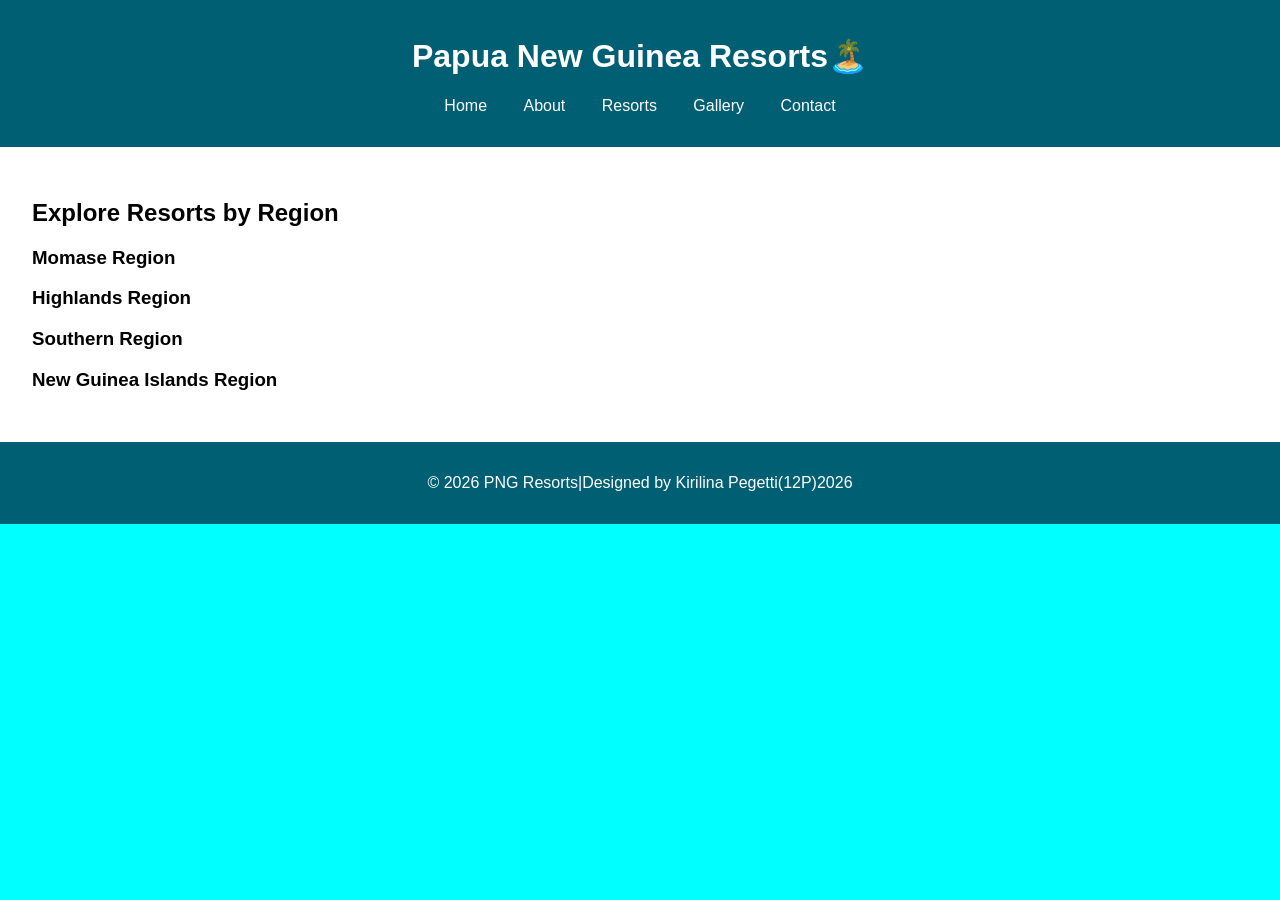
<file: index.html>
<!DOCTYPE html>
<html lang="en">
<head>
    <meta charset="UTF-8">
    <meta name="viewport" content="width=device-width, initial-scale=1.0">
    <title>Resorts List</title>
    <link rel="stylesheet" href="css/style.css">
</head>

<body>
    <header>
        <h1>Papua New Guinea Resorts🏝️</h1>
        <nav>
            <ul>
                <li><a href="index.html">Home</a></li>
                <li><a href="about.html">About</a></li>
                <li><a href="resorts.html">Resorts</a></li>
                <li><a href="gallery.html">Gallery</a></li>
                <li><a href="contact.html">Contact</a></li>
            </ul>
        </nav>
    </header>

    <main>
        <section class="resort-list">
            <h2>Explore Resorts by Region</h2>
            <h3>Momase Region</h3>
            <h3>Highlands Region</h3>
            <h3>Southern Region</h3>
           <h3>New Guinea Islands Region</h3>
           
        </section>
    </main>
    <footer>
        <p>&copy; 2026 PNG Resorts|Designed by Kirilina Pegetti(12P)2026</p>
    </footer>
</body>
</html>
</file>
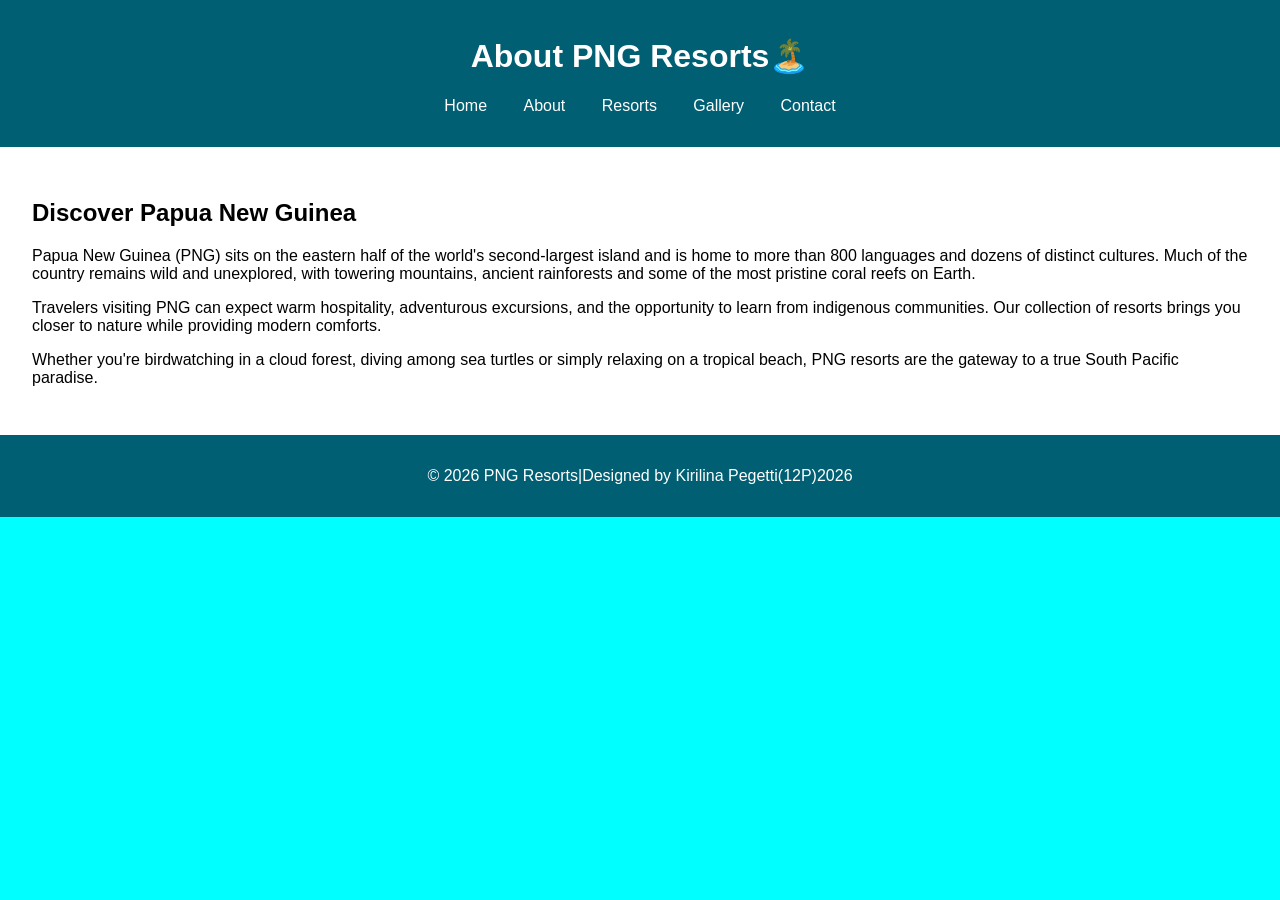
<file: about.html>
<!DOCTYPE html>
<html lang="en">
<head>
    <meta charset="UTF-8">
    <meta name="viewport" content="width=device-width, initial-scale=1.0">
    <title>About Papua New Guinea</title>
    <link rel="stylesheet" href="css/style.css">
</head>
<body>
    <header>
        <h1>About PNG Resorts🏝️</h1>
        <nav>
            <ul>
                <li><a href="index.html">Home</a></li>
                <li><a href="about.html">About</a></li>
                <li><a href="resorts.html">Resorts</a></li>
                <li><a href="gallery.html">Gallery</a></li>
                <li><a href="contact.html">Contact</a></li>
            </ul>
        </nav>
    </header>
    <main>
        <section class="about">
            <h2>Discover Papua New Guinea</h2>
            <p>Papua New Guinea (PNG) sits on the eastern half of the world's second‑largest island and is home to more than 800 languages and dozens of distinct cultures. Much of the country remains wild and unexplored, with towering mountains, ancient rainforests and some of the most pristine coral reefs on Earth.</p>
            <p>Travelers visiting PNG can expect warm hospitality, adventurous excursions, and the opportunity to learn from indigenous communities. Our collection of resorts brings you closer to nature while providing modern comforts.</p>
            <p>Whether you're birdwatching in a cloud forest, diving among sea turtles or simply relaxing on a tropical beach, PNG resorts are the gateway to a true South Pacific paradise.</p>
        </section>
    </main>
    <footer>
        <p>&copy; 2026 PNG Resorts|Designed by Kirilina Pegetti(12P)2026</p>
    </footer>
    <script src="js/script.js"></script>
</body>
</html>
</file>
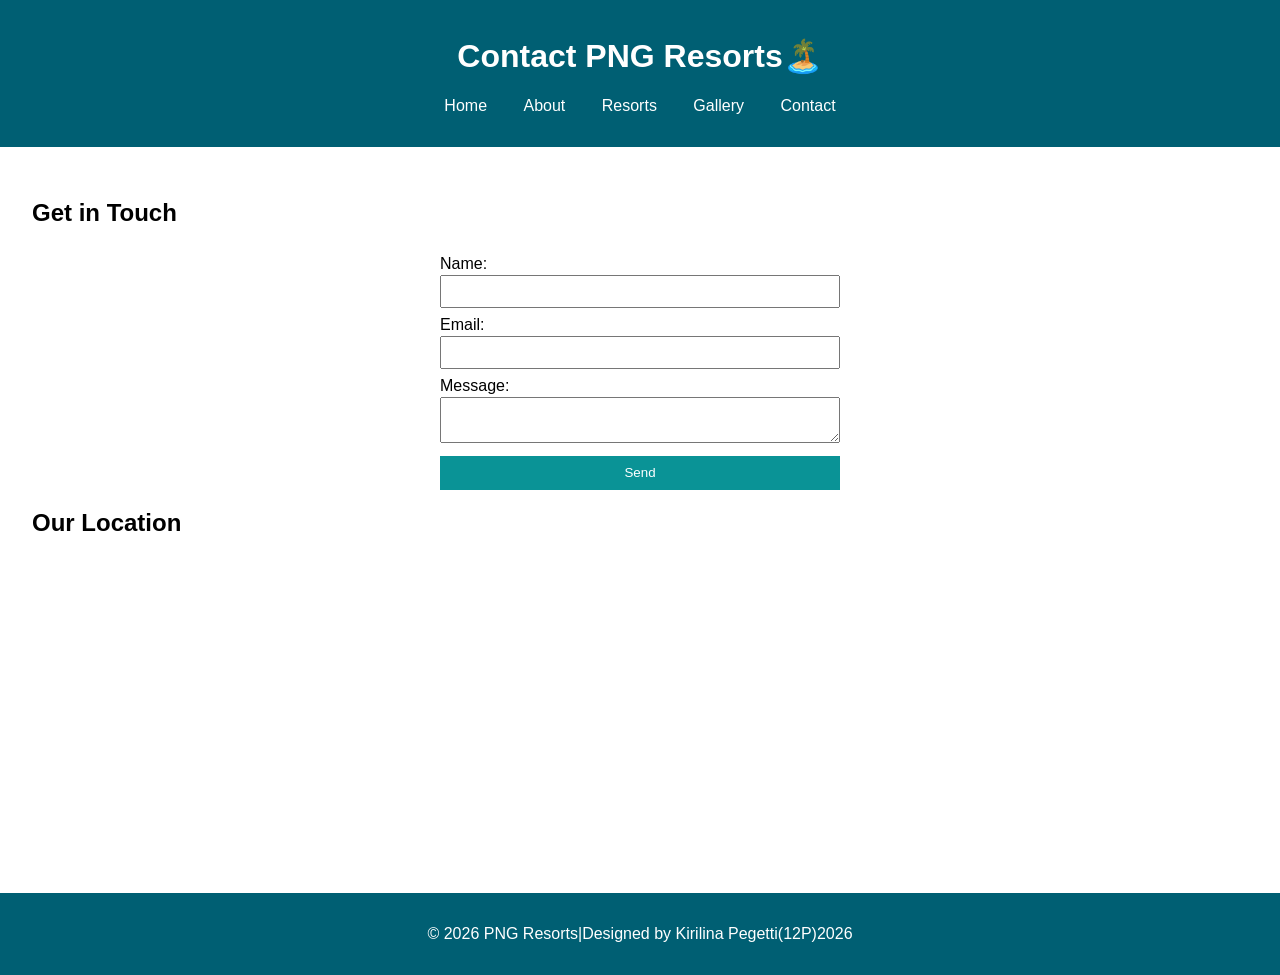
<file: contact.html>
<!DOCTYPE html>
<html lang="en">
<head>
    <meta charset="UTF-8">
    <meta name="viewport" content="width=device-width, initial-scale=1.0">
    <title>Contact Us</title>
    <link rel="stylesheet" href="css/style.css">
</head>
<body>
    <header>
        <h1>Contact PNG Resorts🏝️</h1>
        <nav>
            <ul>
                <li><a href="index.html">Home</a></li>
                <li><a href="about.html">About</a></li>
                <li><a href="resorts.html">Resorts</a></li>
                <li><a href="gallery.html">Gallery</a></li>
                <li><a href="contact.html">Contact</a></li>
            </ul>
        </nav>
    </header>
    <main>
        <section class="contact-form">
            <h2>Get in Touch</h2>
            <form>
                <label for="name">Name:</label>
                <input type="text" id="name" name="name" required>
                <label for="email">Email:</label>
                <input type="email" id="email" name="email" required>
                <label for="message">Message:</label>
                <textarea id="message" name="message"></textarea>
                <button type="submit">Send</button>
            </form>
        </section>
        <section class="contact-info">
            <h2>Our Location</h2>
            <!-- You can replace the src below with your Google Maps embed URL -->
            <iframe src="https://via.placeholder.com/600x300?text=Map+Placeholder" width="100%" height="300" frameborder="0" style="border:0;" allowfullscreen="" loading="lazy"></iframe>
        </section>
    </main>
    <footer>
        <p>&copy; 2026 PNG Resorts|Designed by Kirilina Pegetti(12P)2026</p>
    </footer>
</body>
</html>
</file>
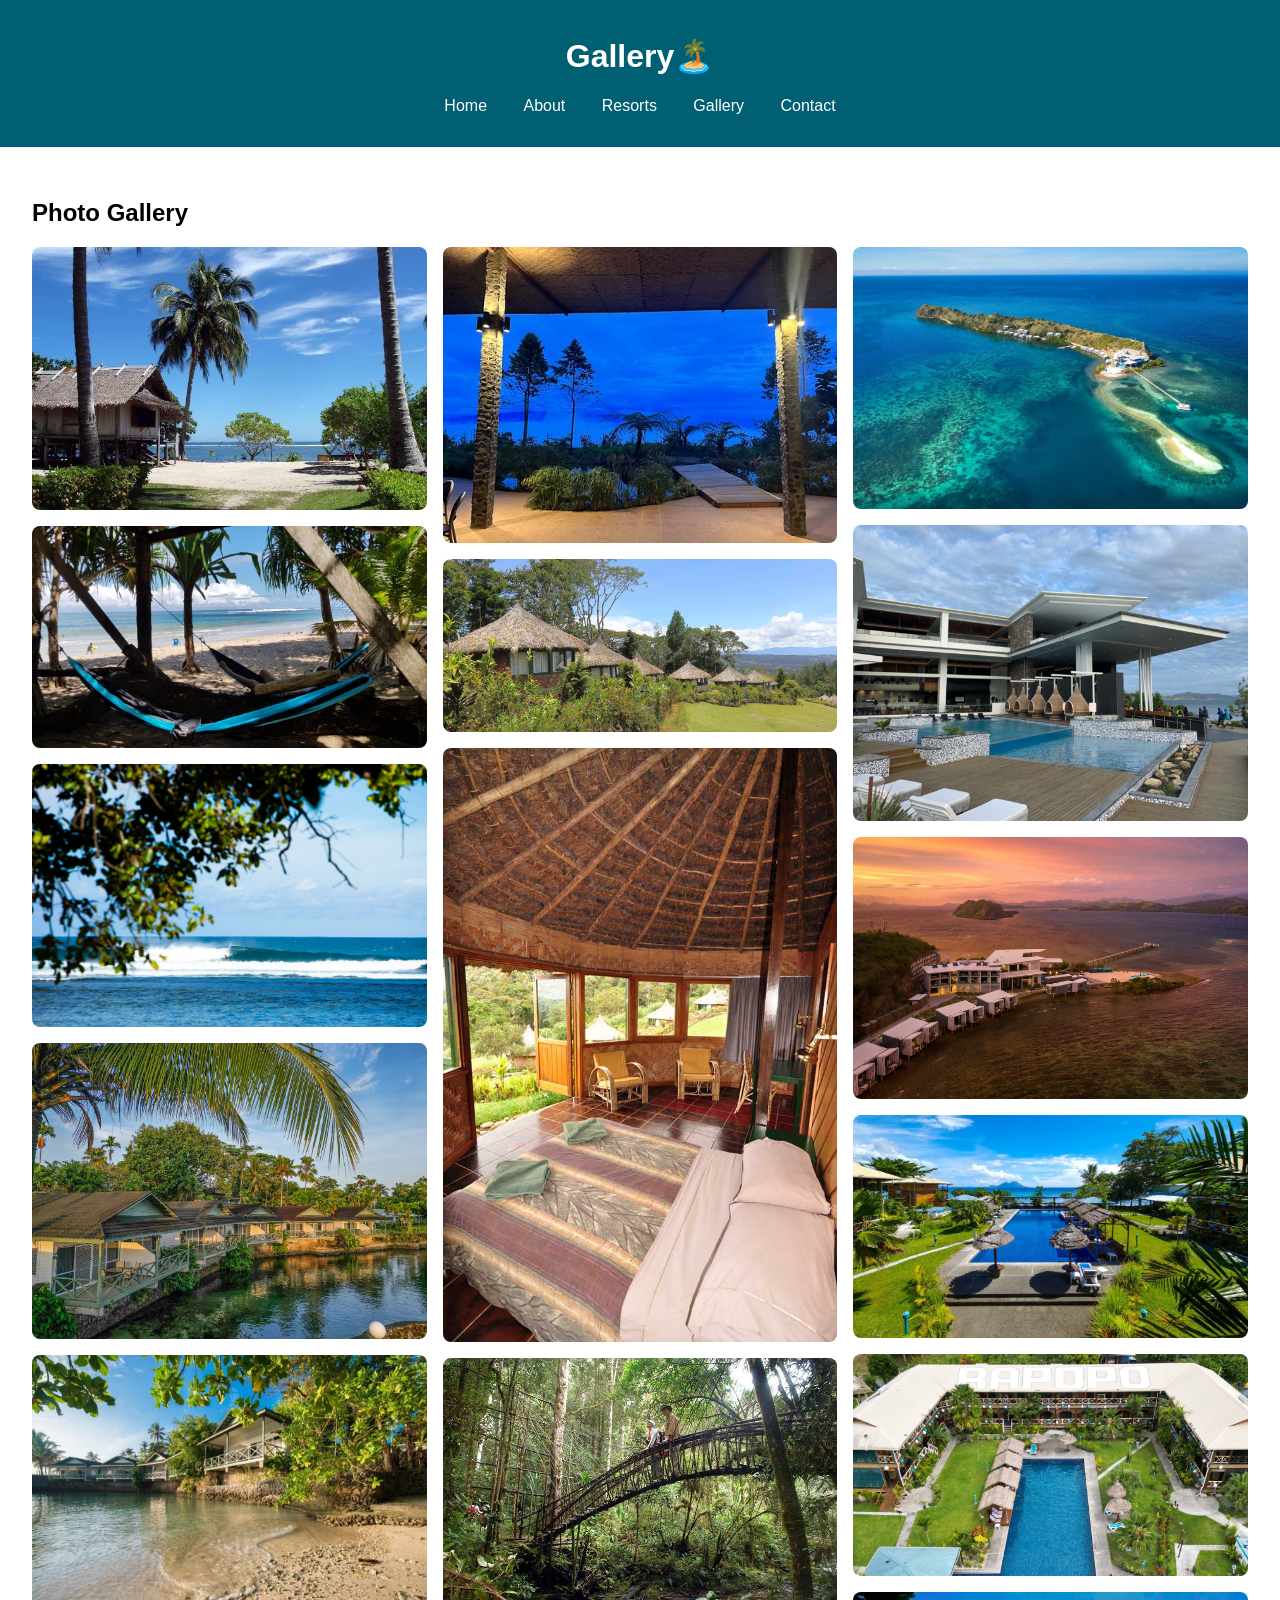
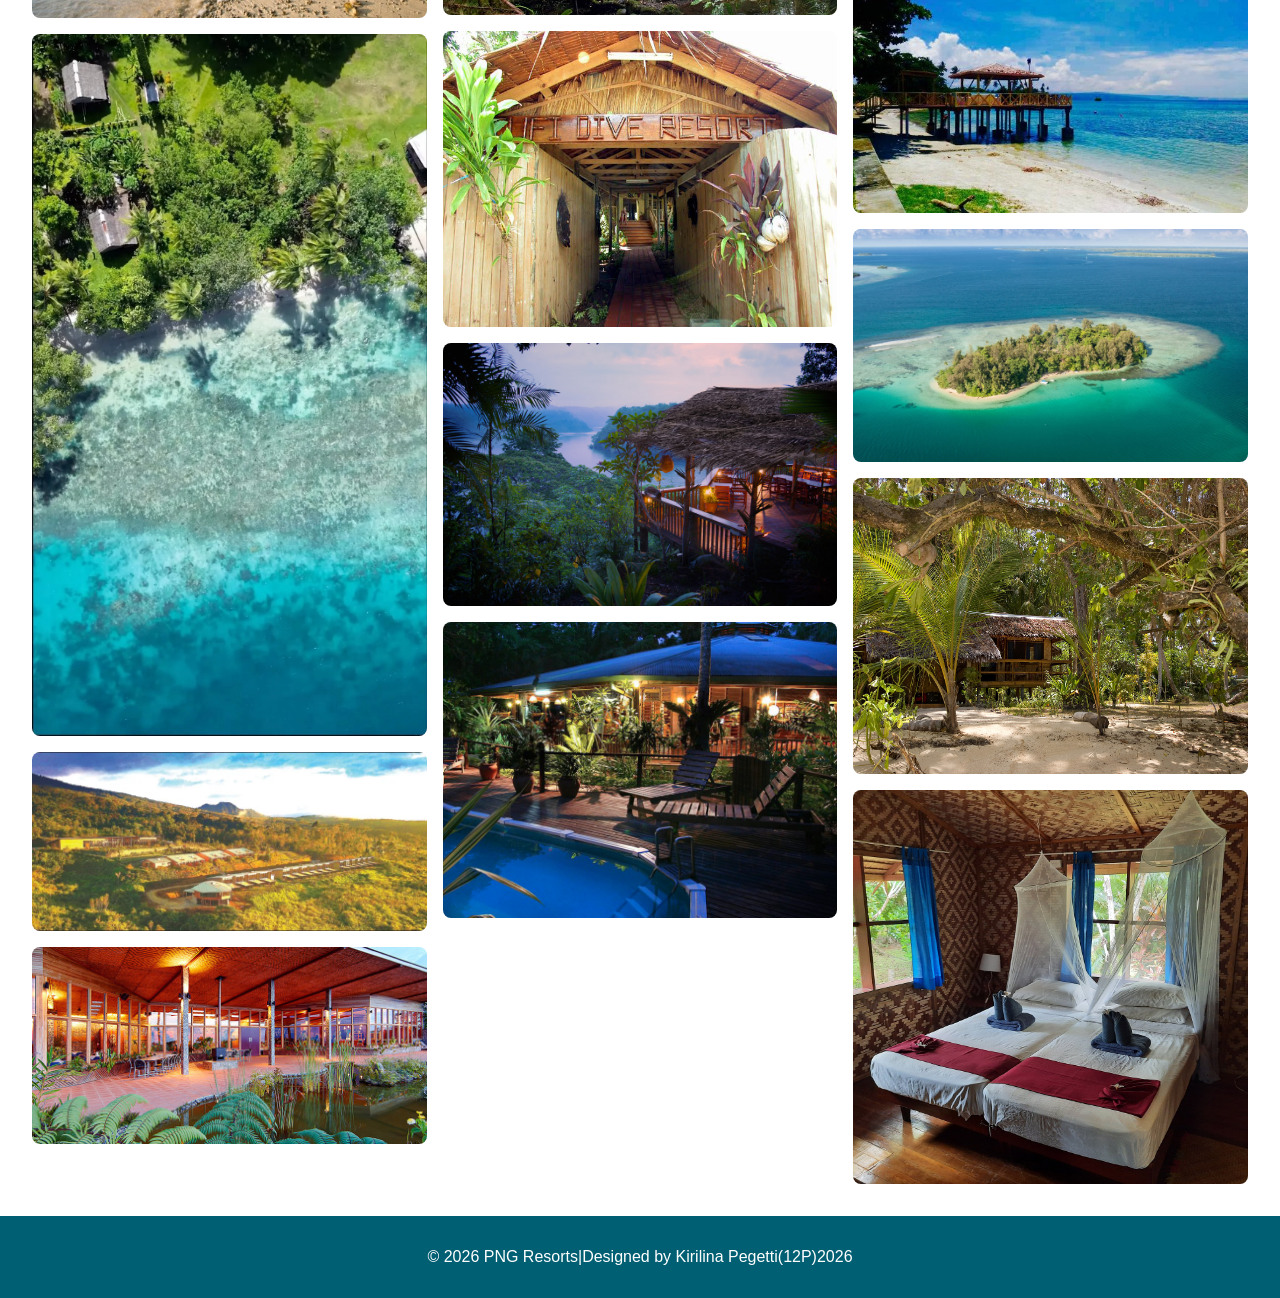
<file: gallery.html>
<!DOCTYPE html>
<html lang="en">
<head>
    <meta charset="UTF-8">
    <meta name="viewport" content="width=device-width, initial-scale=1.0">
    <title>Gallery - PNG Resorts</title>
    <link rel="stylesheet" href="css/style.css">
</head>
<body>
    <header>
        <h1>Gallery🏝️</h1>
        <nav>
            <ul>
                <li><a href="index.html">Home</a></li>
                <li><a href="about.html">About</a></li>
                <li><a href="resorts.html">Resorts</a></li>
                <li><a href="gallery.html">Gallery</a></li>
                <li><a href="contact.html">Contact</a></li>
            </ul>
        </nav>
    </header>
    <main>
        <section class="gallery">
            <h2>Photo Gallery</h2>
            <div class="gallery-grid">
                <img src="./vanimo01.png">
                 <img src="./vanimo02.png">
                <img src="./vanimo03.png">
                <img src="./madang01.png">
                <img src="./madang02.png">
                <img src="./madang03.png">
                <img src="./rondon01.png">
                <img src="./rondon02.png">
                <img src="./rondon03.png">
                <img src="./ambua01.png">
                <img src="./ambua02.png">  
                <img src="./ambua03.png">
                <img src="./tufi01.png">
                <img src="./tufi02.png">
                <img src="./tufi03.png">
                <img src="./loloata01.png">
                <img src="./loloata02.png">
                <img src="./loloata03.png">
                <img src="./rapopo01.png">
                <img src="./rapopo02.png">
                <img src="./rapopo03.png">
                <img src="./lissenung01.png">
                <img src="./lissenung02.png">
                <img src="./lissenung03.png">
            </div>
        </section>
    </main>
    <footer>
        <p>&copy; 2026 PNG Resorts|Designed by Kirilina Pegetti(12P)2026</p>
    </footer>
    <script src="js/script.js"></script>
</body>
</html>
</file>
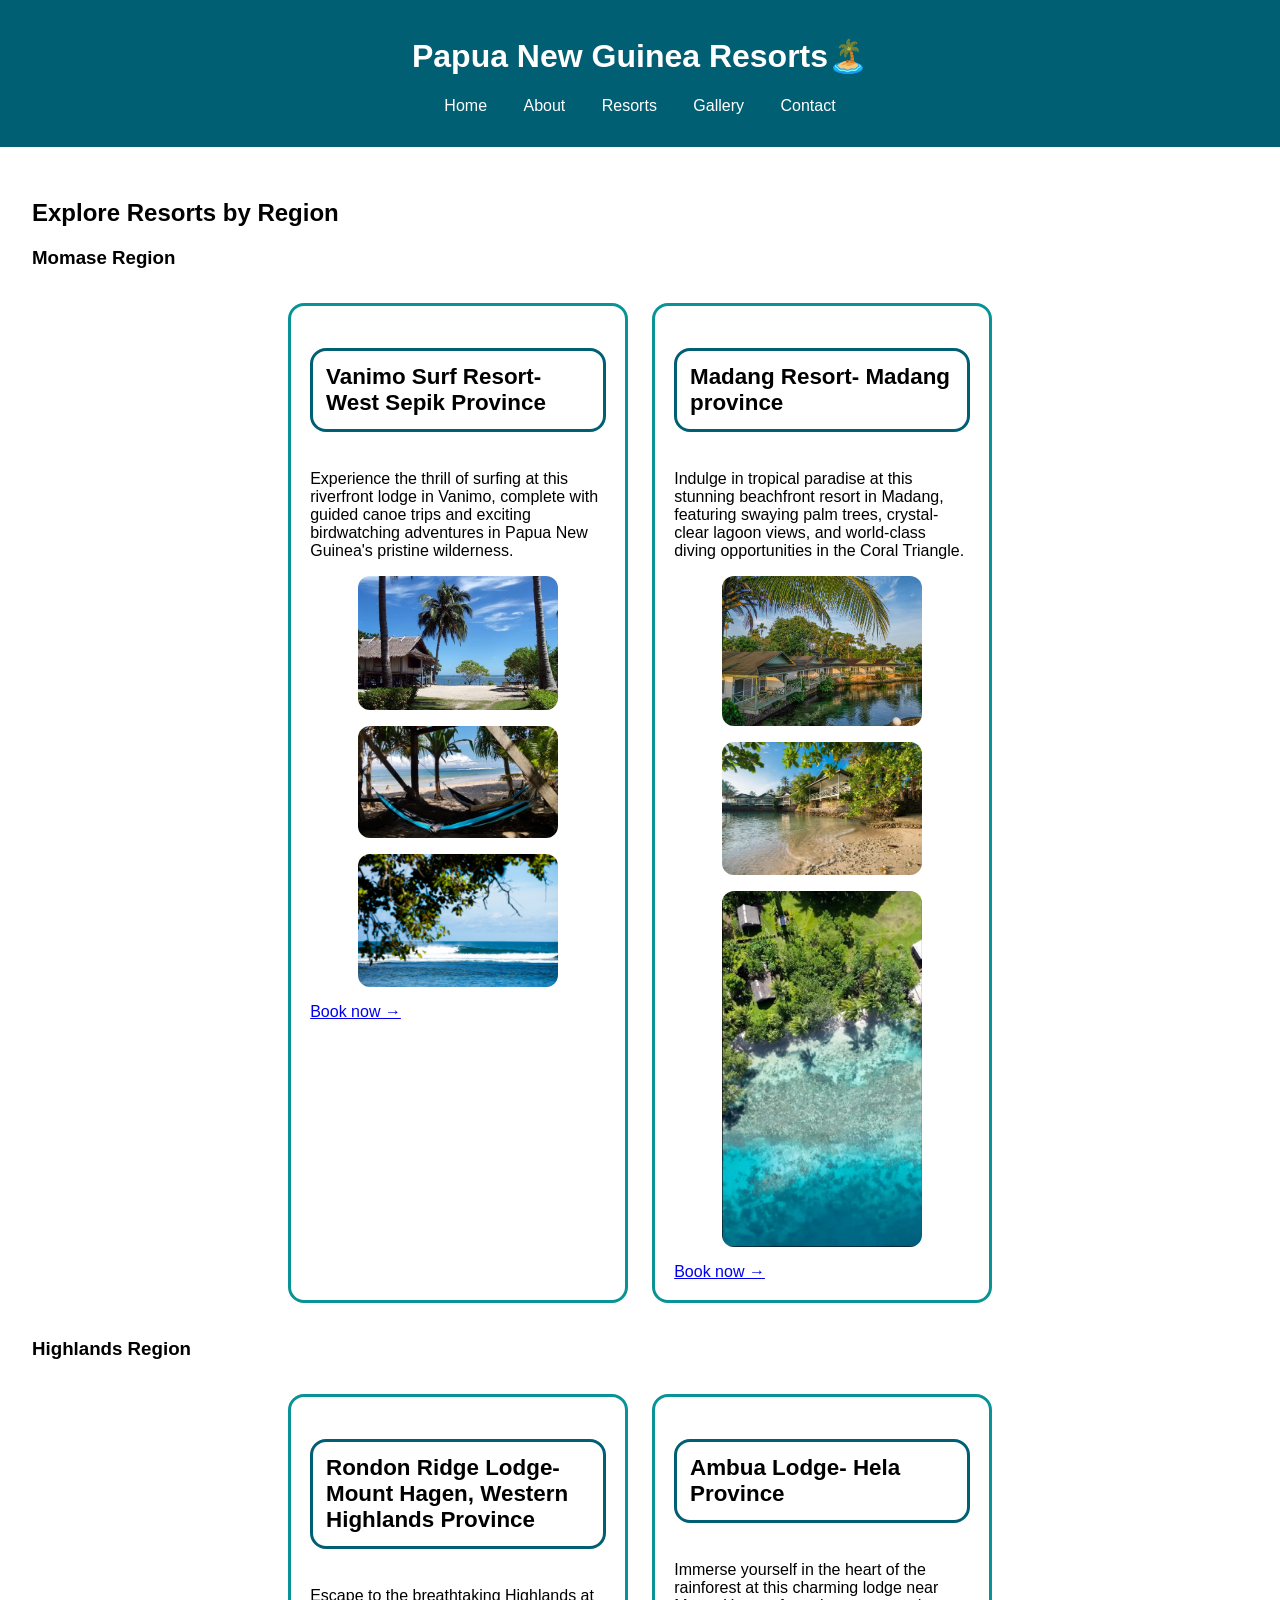
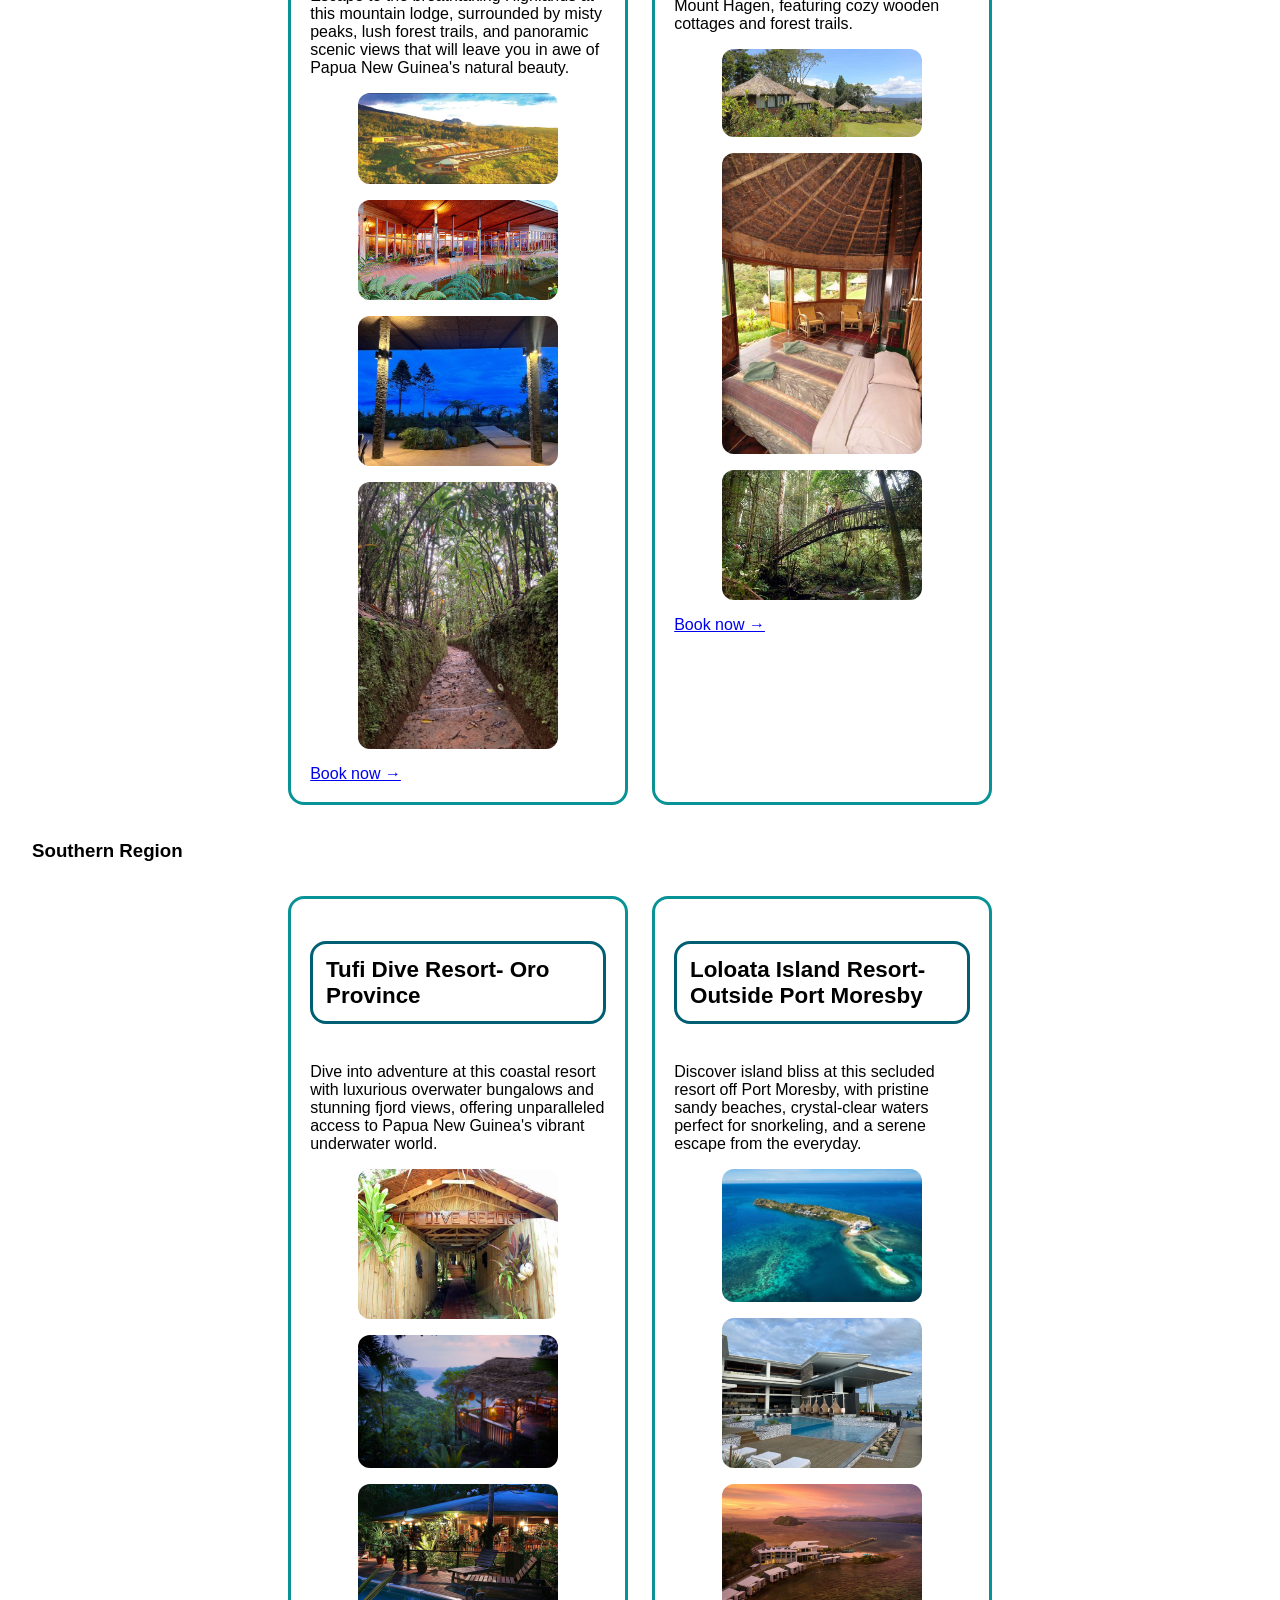
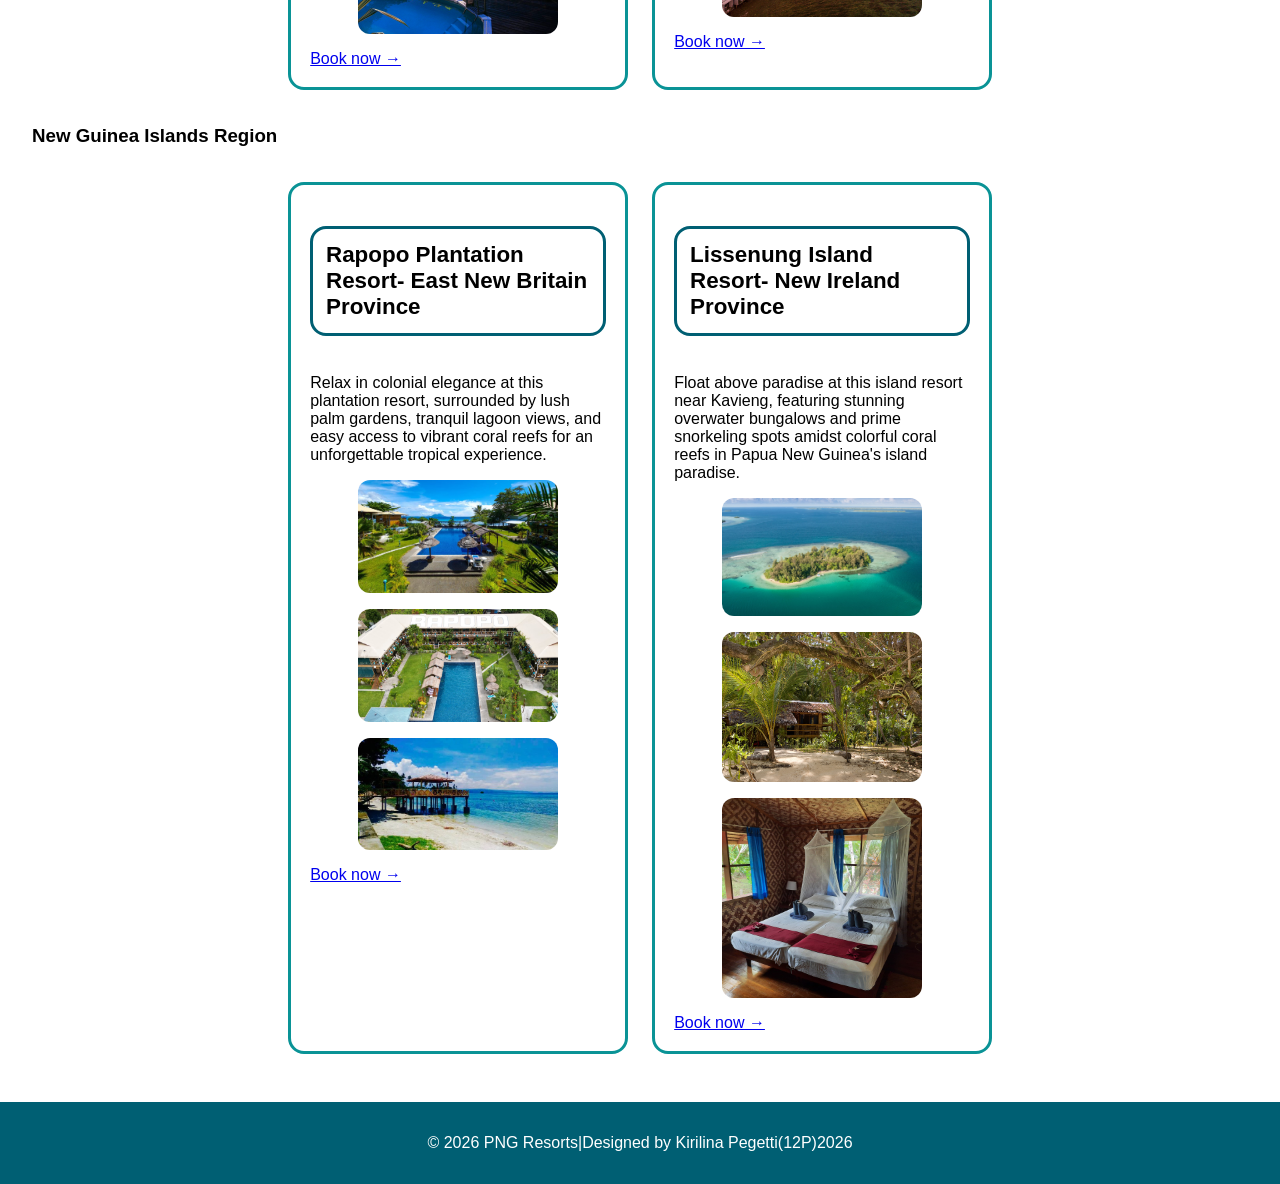
<file: resorts.html>
<!DOCTYPE html>
<html lang="en">
<head>
    <meta charset="UTF-8">
    <meta name="viewport" content="width=device-width, initial-scale=1.0">
    <title>Resorts List</title>
    <link rel="stylesheet" href="css/style.css">
</head>

<body>
    <header>
        <h1>Papua New Guinea Resorts🏝️</h1>
        <nav>
            <ul>
                <li><a href="index.html">Home</a></li>
                <li><a href="about.html">About</a></li>
                <li><a href="resorts.html">Resorts</a></li>
                <li><a href="gallery.html">Gallery</a></li>
                <li><a href="contact.html">Contact</a></li>
            </ul>
        </nav>
    </header>

    <main>
        <section class="resort-list">
            <h2>Explore Resorts by Region</h2>
            <h3>Momase Region</h3>
            <div class="resort-grid">
                <article class="resort-card" id="resort-sepik">
                    <h3>Vanimo Surf Resort- West Sepik Province</h3>
                    <p>Experience the thrill of surfing at this riverfront lodge in Vanimo, complete with guided canoe trips and exciting birdwatching adventures in Papua New Guinea's pristine wilderness.</p>
                    <img src="./vanimo01.png" width="200px" height="200px">
                    <img src="./vanimo02.png" width="200px" height="200px">
                    <img src="./vanimo03.png" width="200px" height="200px">
                    <a href="#">Book now →</a>
                </article>
                <article class="resort-card" id="resort-madang">
                    <h3>Madang Resort- Madang province</h3>
                    <p>Indulge in tropical paradise at this stunning beachfront resort in Madang, featuring swaying palm trees, crystal-clear lagoon views, and world-class diving opportunities in the Coral Triangle.</p>
                    <img src="./madang01.png" width="200px" height="200px">
                    <img src="./madang02.png" width="200px" height="200px">
                    <img src="./madang03.png" width="200px" height="50px">
                    <a href="#">Book now →</a>
                </article>
            </div>
            <h3>Highlands Region</h3>
            <div class="resort-grid">
                <article class="resort-card" id="resort-rondon">
                    <h3>Rondon Ridge Lodge- Mount Hagen, Western Highlands Province</h3>
                    <p>Escape to the breathtaking Highlands at this mountain lodge, surrounded by misty peaks, lush forest trails, and panoramic scenic views that will leave you in awe of Papua New Guinea's natural beauty.</p>
                    <img src="./rondon01.png" width="200px" height="200px">
                    <img src="./rondon02.png" width="200px" height="200px">
                    <img src="./rondon03.png" width="200px" height="200px">
                    <img src="./rondon04.png" width="200px" height="200px">
                    <a href="#">Book now →</a>
                </article>
                <article class="resort-card" id="resort-ambua">
                    <h3>Ambua Lodge- Hela Province</h3>
                    <p>Immerse yourself in the heart of the rainforest at this charming lodge near Mount Hagen, featuring cozy wooden cottages and forest trails.</p>
                    <img src="./ambua01.png" width="200px" height="200px">
                    <img src="./ambua02.png" width="200px" height="50px">
                    <img src="./ambua03.png" width="200px" height="200px">
                    <a href="#">Book now →</a>
                </article>
            </div>
            <h3>Southern Region</h3>
            <div class="resort-grid">
                <article class="resort-card" id="resort-tufi">
                    <h3>Tufi Dive Resort- Oro Province</h3>
                    <p>Dive into adventure at this coastal resort with luxurious overwater bungalows and stunning fjord views, offering unparalleled access to Papua New Guinea's vibrant underwater world.</p>
                    <img src="./tufi01.png" width="200px" height="200px">
                    <img src="./tufi02.png" width="200px" height="200px">
                    <img src="./tufi03.png" width="200px" height="200px">
                    <a href="#">Book now →</a>
                </article>
                <article class="resort-card" id="resort-loloata">
                    <h3>Loloata Island Resort- Outside Port Moresby</h3>
                    <p>Discover island bliss at this secluded resort off Port Moresby, with pristine sandy beaches, crystal-clear waters perfect for snorkeling, and a serene escape from the everyday.</p>
                    <img src="./loloata01.png" width="200px" height="200px">
                    <img src="./loloata02.png" width="200px" height="200px">
                    <img src="./loloata03.png" width="200px" height="200px">
                    <a href="#">Book now →</a>
                </article>
            </div>
            <h3>New Guinea Islands Region</h3>
            <div class="resort-grid">
                <article class="resort-card" id="resort-kimbe">
                    <h3>Rapopo Plantation Resort- East New Britain Province</h3>
                    <p>Relax in colonial elegance at this plantation resort, surrounded by lush palm gardens, tranquil lagoon views, and easy access to vibrant coral reefs for an unforgettable tropical experience.</p>
                    <img src="./rapopo01.png" width="200px" height="200px">
                    <img src="./rapopo02.png" width="200px" height="200px">
                    <img src="./rapopo03.png" width="200px" height="200px">
                    <a href="#">Book now →</a>
                </article>
                <article class="resort-card" id="resort-kavieng">
                    <h3>Lissenung Island Resort- New Ireland Province</h3>
                    <p>Float above paradise at this island resort near Kavieng, featuring stunning overwater bungalows and prime snorkeling spots amidst colorful coral reefs in Papua New Guinea's island paradise.</p>
                    <img src="./lissenung01.png" width="200px" height="200px">
                    <img src="./lissenung02.png" width="200px" height="200px">
                    <img src="./lissenung03.png" width="200px" height="200px">
                   <a href="#">Book now →</a>
                </article>
            </div>
        </section>
    </main>
    <footer>
        <p>&copy; 2026 PNG Resorts|Designed by Kirilina Pegetti(12P)2026</p>
    </footer>
</body>
</html>
</file>
<file: css/style.css>
body {
    font-family: Arial, sans-serif;
    margin: 0;
    padding: 0;
    background-color: aqua;
    background-image: url('https://via.placeholder.com/1920x1080?text=PNG+Resort+Background');
    background-size: cover;
    background-position: center;
    background-repeat: no-repeat;
}

/* add background to main sections for contrast */
main {
    padding: 2em;
    background-color: #ffffff;
}
header, footer {
    background-color: #005f73;
    color: #fff;
    padding: 1em;
    text-align: center;
}
nav ul {
    list-style: none;
    padding: 0;
}
nav li {
    display: inline;
    margin: 0 1em;
}
nav a {
    color: #fff;
    text-decoration: none;
}
main {
    padding: 2em;
}
form {
    display: flex;
    flex-direction: column;
    max-width: 400px;
    margin: 0 auto;
}
form label {
    margin-top: 0.5em;
}
form input, form textarea {
    padding: 0.5em;
    margin-top: 0.2em;
}
form button {
    margin-top: 1em;
    padding: 0.7em;
    background-color: #0a9396;
    color: #fff;
    border: none;
    cursor: pointer;
}

/* Resort grid & card styling */
.resort-grid {
    display: flex;
    flex-wrap: wrap;
    justify-content: center;
    gap: 1.5rem;
}

article.resort-card {
    border: 3px solid #0a9396;
    border-radius: 1rem;
    padding: 1.2rem;
    margin: 1rem 0;
    background-color: rgba(255, 255, 255, 0.9);
    max-width: 340px;
    box-sizing: border-box;
}

article.resort-card img {
    display: block;
    margin: 0 auto 1rem;
    max-width: 100%;
    height: auto;
    border-radius: 0.75rem;
}

article.resort-card h3 {
    border: 3px solid #005f73;
    padding: 0.8rem;
    border-radius: 1rem;
    font-size: 1.4rem;
    background-color: rgba(255, 255, 255, 0.95);
    display: inline-block;
}

/* Gallery styling */
.gallery-grid {
    column-count: 3;
    column-gap: 1em;
}

.gallery-grid img {
    width: 100%;
    height: auto;
    margin-bottom: 1em;
    display: block;
    border-radius: 0.5em;
}

/* Responsive gallery */
@media (max-width: 768px) {
    .gallery-grid {
        column-count: 2;
    }
}

@media (max-width: 480px) {
    .gallery-grid {
        column-count: 1;
    }
}
</file>
